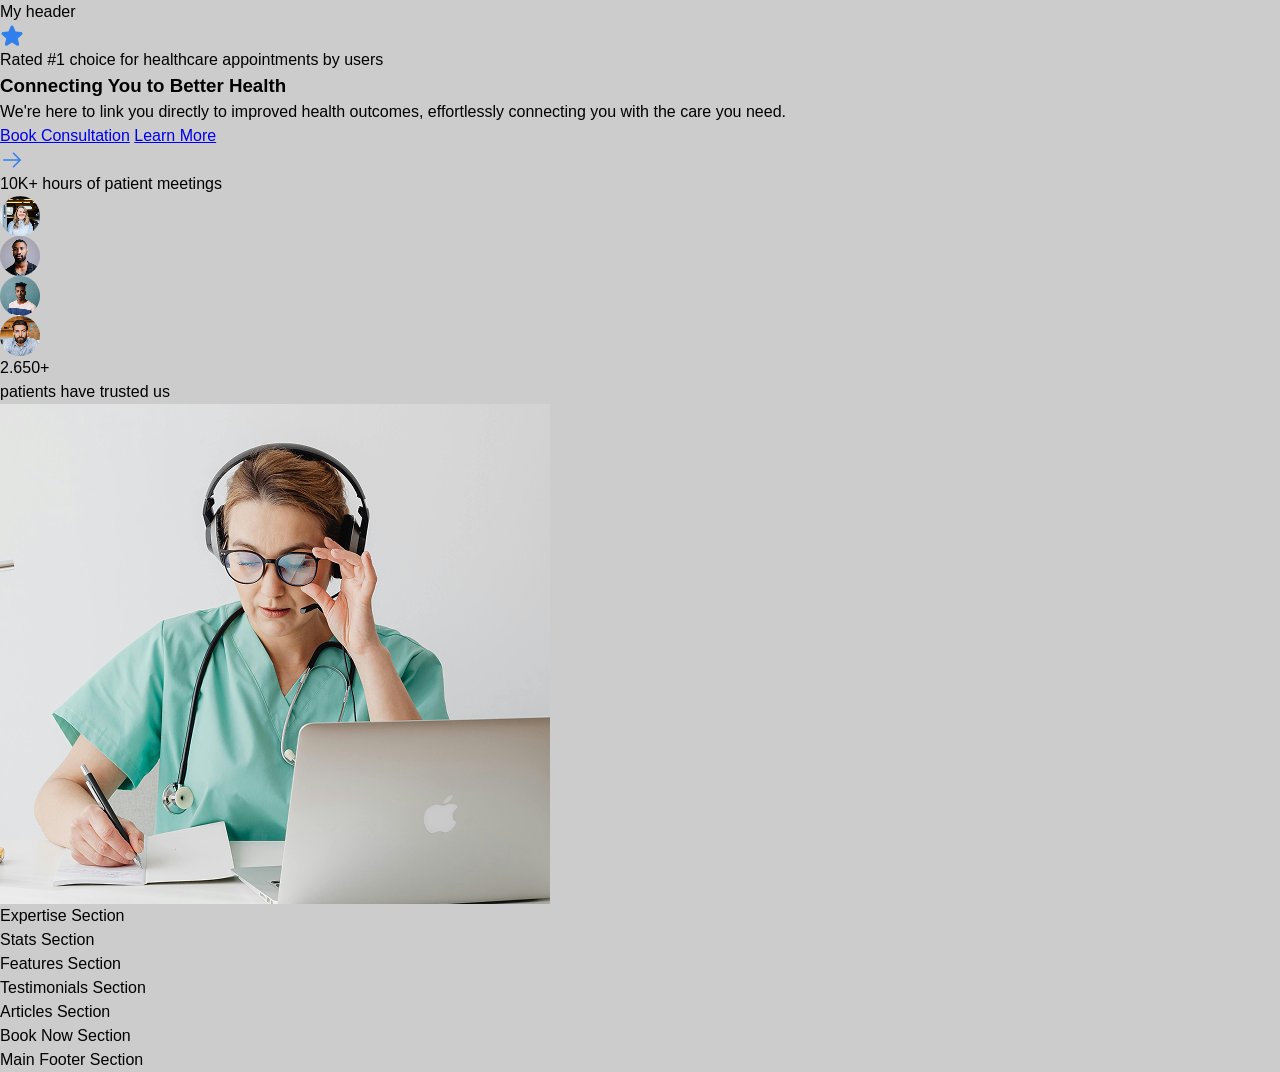
<file: contributors/oani/index.html>
<!doctype html>
<html lang="en">
  <head>
    <meta charset="UTF-8" />
    <meta name="viewport" content="width=device-width, initial-scale=1.0" />
    <title>MedEase - Healthcare-Appointment | Oani</title>
    <link rel="stylesheet" href="./assets/css/normalize.css" />
    <link rel="stylesheet" href="./assets/css/index.css" />
    <link rel="stylesheet" href="./assets/css/main-styles.css" />
  </head>
  <body>
    <header>My header</header>
    <main>
      <section class="hero">
        <article>
          <p class="badge">
            <span>
              <img src="./assets/images/star_blue.svg" alt="" />
            </span>
            Rated #1 choice for healthcare appointments by users
          </p>
          <hgroup>
            <h1>Connecting You <span>to</span> Better Health</h1>
            <p>
              We're here to link you directly to improved health outcomes,
              effortlessly connecting you with the care you need.
            </p>
          </hgroup>
          <div>
            <a href="#book-consultation">Book Consultation</a>
            <a href="#learn-more"
              >Learn More
              <span><img src="./assets/images/arrow_right.svg" alt="" /></span
            ></a>
          </div>
        </article>
        <div class="hero-img-container">
          <p>
            <span>10K+</span>
            hours of patient meetings
          </p>
          <div>
            <p>
              <span>
                <img src="./assets/images/user1_ellipse.png" alt="">
                <img src="./assets/images/user2_ellipse.png" alt="">
                <img src="./assets/images/user3_ellipse.png" alt="">
                <img src="./assets/images/user4_ellipse.png" alt="">
              </span>
              2.650+
            </p>
            <p>patients have trusted us</p>
          </div>
          <img src="./assets/images/hero_section_woman.png" alt="" />
        </div>
      </section>

      <section class="expertise">Expertise Section</section>
      <section class="stats">Stats Section</section>
      <section class="features">Features Section</section>
      <section class="testimonials">Testimonials Section</section>
      <section class="articles">Articles Section</section>
    </main>
    <footer>
      <section class="book-now">Book Now Section</section>
      <section class="real-footer">Main Footer Section</section>
    </footer>
  </body>
</html>
</file>
<file: contributors/oani/assets/css/index.css>
:root {
  /* COLORS */
  --clr-pri: hsla(214, 84%, 56%, 1);
  --clr-pri-grey-text: hsla(0, 0%, 50%, 1);
  --clr-sec-gry-text: hsla(0, 0%, 80%, 1);
  --clr-dark-text: hsla(0, 0%, 7%, 1);
  --clr-light: hsl(0, 0%, 100%);
  --clr-card-bg: hsla(0, 0%, 97%, 1);
  --clr-icon-bg: hsla(0, 0%, 90%, 1);
  --clr-dark-bg: hsla(0, 0%, 10%, 1);
  --clr-overlay: hsla(0, 0%, 85%, 1);

  /* FONTS-SIZES AND WEIGHTS*/

  /* BORDER RADIUS */
  --rad-button: 99px;
  --rad-20: 20px;
  --rad-30: 30px;
  --rad-24: 24px;
  --rad-16: 16px;
  --rad-full: 100%;

  /* SPACING */
  --spcn-secn-pad-block: ;
  --spcn-secn-pad-inline: ;
  
  


}

html,
body {
  font-family: "Inter", sans-serif;
}

body {
  display: flex;
  flex-direction: column;
  position: relative;
  background-color: #ccc;
}

main {
  flex: 1;
}

.badge {
}
</file>
<file: contributors/oani/assets/css/main-styles.css>
/* ============HERO SECTION =================== */


/* ============EXPERTISE SECTION =================== */
/* ============STATS SECTION =================== */
/* ============FEATURES SECTION =================== */
/* ============TESTIMONIALS SECTION =================== */
/* ============ARTICLES SECTION =================== */
</file>
